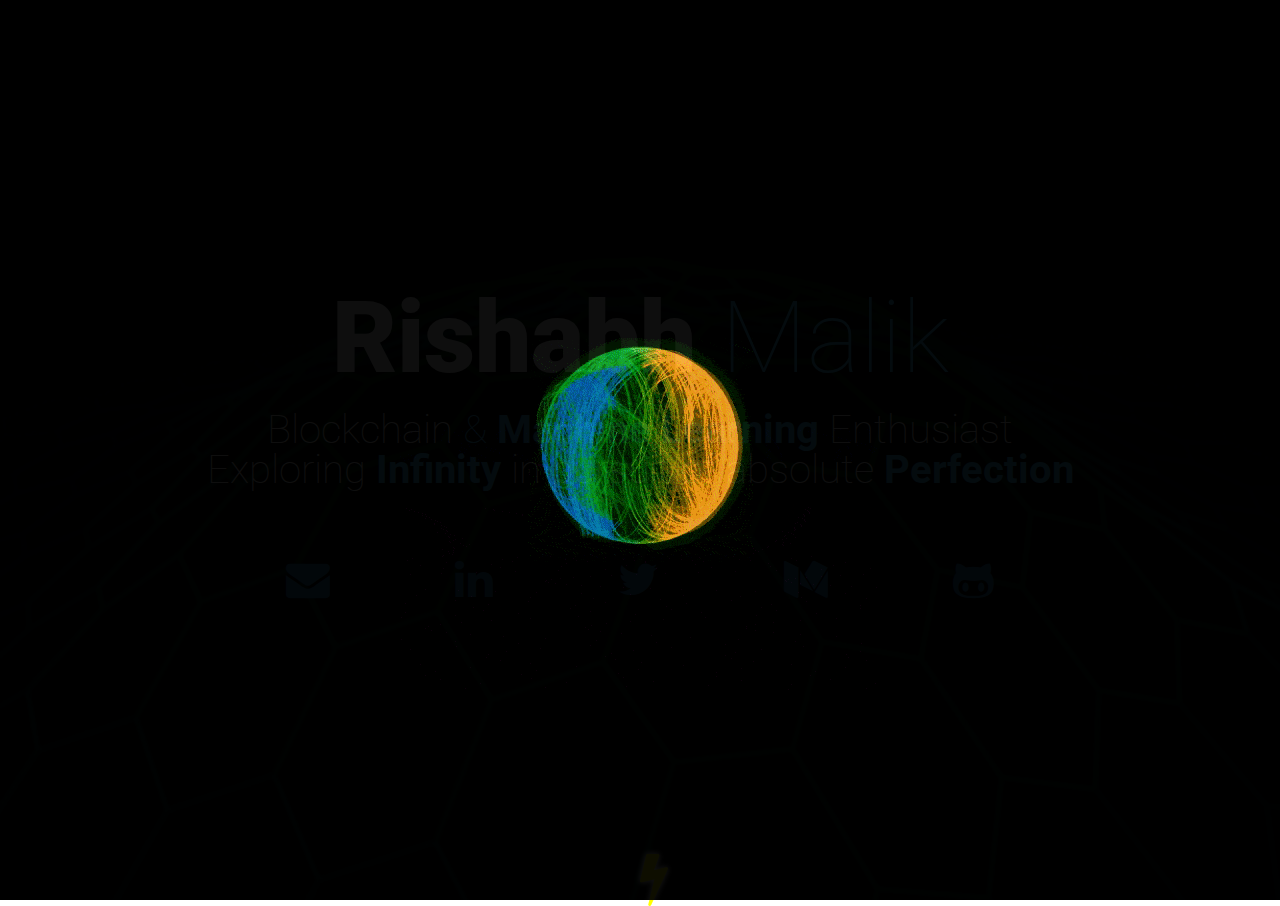
<file: index.html>
<!DOCTYPE html>
<html lang="en">

<head>
    <script src="https://ajax.googleapis.com/ajax/libs/jquery/1.11.3/jquery.min.js"></script>
    <script type="text/javascript">
    jQuery(window).load(function() {
        jQuery(".loader-overlay").fadeOut(5000);
    });
    </script>
    <meta charset="UTF-8">
    <title>Infinity</title>
    <link href='https://fonts.googleapis.com/css?family=Montserrat:400,700' rel='stylesheet' type='text/css'>
    <meta name="viewport" content="width=device-width">
    <link rel='stylesheet prefetch' href='https://fonts.googleapis.com/css?family=Roboto:400,100,300,500,700,900'>
    <link rel='stylesheet prefetch' href='https://maxcdn.bootstrapcdn.com/bootstrap/3.3.5/css/bootstrap.min.css'>
    <link rel='stylesheet prefetch' href='https://maxcdn.bootstrapcdn.com/font-awesome/4.5.0/css/font-awesome.min.css'>
    <link rel="stylesheet" href="css/style.css">
    <link rel="apple-touch-icon" sizes="57x57" href="favicon/apple-icon-57x57.png">
    <link rel="apple-touch-icon" sizes="60x60" href="favicon/apple-icon-60x60.png">
    <link rel="apple-touch-icon" sizes="72x72" href="favicon/apple-icon-72x72.png">
    <link rel="apple-touch-icon" sizes="76x76" href="favicon/apple-icon-76x76.png">
    <link rel="apple-touch-icon" sizes="114x114" href="favicon/apple-icon-114x114.png">
    <link rel="apple-touch-icon" sizes="120x120" href="favicon/apple-icon-120x120.png">
    <link rel="apple-touch-icon" sizes="144x144" href="favicon/apple-icon-144x144.png">
    <link rel="apple-touch-icon" sizes="152x152" href="favicon/apple-icon-152x152.png">
    <link rel="apple-touch-icon" sizes="180x180" href="favicon/apple-icon-180x180.png">
    <link rel="icon" type="image/png" sizes="192x192" href="favicon/android-icon-192x192.png">
    <link rel="icon" type="image/png" sizes="32x32" href="favicon/favicon-32x32.png">
    <link rel="icon" type="image/png" sizes="96x96" href="favicon/favicon-96x96.png">
    <link rel="icon" type="image/png" sizes="16x16" href="favicon/favicon-16x16.png">
    <link rel="manifest" href="/manifest.json">
    <meta name="msapplication-TileColor" content="#ffffff">
    <meta name="msapplication-TileImage" content="favicon/ms-icon-144x144.png">
    <meta name="theme-color" content="#ffffff">
    <link rel="shortcut icon" href="favicon.ico" type="favicon.ico">
    <style type="text/css">
    .fa-font:before {
        font-family: roboto;
        color: #377eb6;
        font-size: 1.2em;
        content: "k";
    }

    .loader-overlay {
        width: 100%;
        height: 100%;
        background: url('img/4d.gif') center no-repeat #000;
        z-index: 99999;
        position: fixed;
    }
    </style>
    <!-- Global site tag (gtag.js) - Google Analytics -->
    <script async src="https://www.googletagmanager.com/gtag/js?id=UA-112402500-1"></script>
    <script>
    window.dataLayer = window.dataLayer || [];

    function gtag() { dataLayer.push(arguments); }
    gtag('js', new Date());

    gtag('config', 'UA-112402500-1');
    </script>
</head>

<body>
    <div class="loader-overlay"></div>
    <section class="hero" name="top">
        <div class="inner-text">
            <p class="p1" id="name">Rishabh</p>
            <p class="p2">Malik</p>
            <p class="p3"><span class="white">Blockchain</span> & <b>Machine Learning</b> <span class="white">Enthusiast</span></p>
            <p class="p3"><span class="white">Exploring</span> <b>Infinity</b> <span class="white">in pursuit of absolute</span> <b>Perfection</b></p>
            <div class="icon-row">
                <a href="https://mail.google.com/mail/u/0/?view=cm&fs=1&to=rishabhmalik249@gmail.com&&tf=1"><i class="fa fa-envelope"></i></a>
                <a href="https://linkedin.com/in/rishabh-malik-017293139/"><i class="fa fa-linkedin"></i></a>
                <a href="https://twitter.com/rishabhmalik16"><i class="fa fa-twitter "></i></a>
                <a href="https://medium.com/@rishabhmalik249"><i class="fa fa-medium"></i></a>
                <a href="https://github.com/rishabh-malik"><i class="fa fa-github-alt"></i></a>
            </div>
        </div>
        <a class="hero-down" href="bolt.html">
            <div class="btn-react"></div>
            <i class="fa fa-bolt fa-2x flash"></i>
        </a>
    </section>
</body>

</html>
</file>
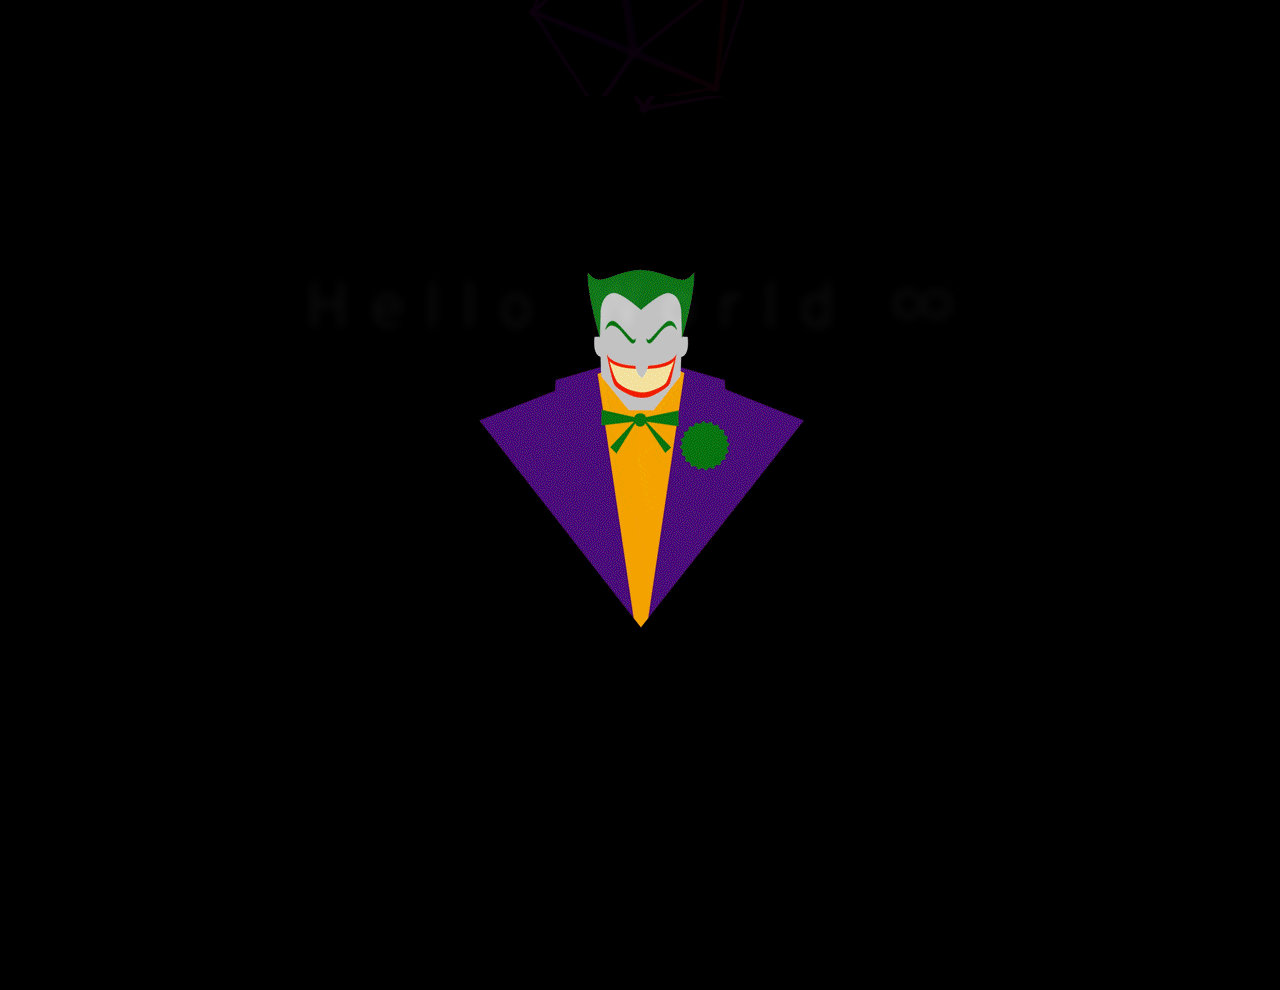
<file: bolt.html>
<!DOCTYPE html>
<html lang="en">

<head>
    <script src="https://ajax.googleapis.com/ajax/libs/jquery/1.11.3/jquery.min.js"></script>
    <meta charset="UTF-8">
    <meta name="viewport" content="width=device-width, initial-scale=1.0, maximum-scale=1.0, user-scalable=no" />
    <title>Hello Infinity</title>
    <link href='https://fonts.googleapis.com/css?family=Montserrat:400,700' rel='stylesheet' type='text/css'>
    <meta name="viewport" content="width=device-width">
    <link rel="apple-touch-icon" sizes="57x57" href="favicon/apple-icon-57x57.png">
    <link rel="apple-touch-icon" sizes="60x60" href="favicon/apple-icon-60x60.png">
    <link rel="apple-touch-icon" sizes="72x72" href="favicon/apple-icon-72x72.png">
    <link rel="apple-touch-icon" sizes="76x76" href="favicon/apple-icon-76x76.png">
    <link rel="apple-touch-icon" sizes="114x114" href="favicon/apple-icon-114x114.png">
    <link rel="apple-touch-icon" sizes="120x120" href="favicon/apple-icon-120x120.png">
    <link rel="apple-touch-icon" sizes="144x144" href="favicon/apple-icon-144x144.png">
    <link rel="apple-touch-icon" sizes="152x152" href="favicon/apple-icon-152x152.png">
    <link rel="apple-touch-icon" sizes="180x180" href="favicon/apple-icon-180x180.png">
    <link rel="icon" type="image/png" sizes="192x192" href="favicon/android-icon-192x192.png">
    <link rel="icon" type="image/png" sizes="32x32" href="favicon/favicon-32x32.png">
    <link rel="icon" type="image/png" sizes="96x96" href="favicon/favicon-96x96.png">
    <link rel="icon" type="image/png" sizes="16x16" href="favicon/favicon-16x16.png">
    <link rel="manifest" href="/manifest.json">
    <meta name="msapplication-TileColor" content="#ffffff">
    <meta name="msapplication-TileImage" content="favicon/ms-icon-144x144.png">
    <meta name="theme-color" content="#ffffff">
    <link rel="shortcut icon" href="favicon.ico" type="favicon.ico">
    <style type="text/css">
    @import url('https://fonts.googleapis.com/css?family=Overpass');

    .left-side {
        position: absolute;
        height: 100vh;
        width: 100vw;
        background: #000;
        overflow: hidden;
        z-index: 3;
    }

    .right-side {
        position: absolute;
        height: 100vh;
        width: 100vw;
        background: #000;
        z-index: 3;
        overflow: hidden;
    }

    .hover {
        position: absolute;
        float: left;
        height: 70px;
        width: 70px;
        cursor: none;
        overflow: hidden;
    }

    .bit-top {
        position: absolute;
        left: 0%;
        top: 0%;
        height: 5px;
        width: 10px;
        background: #fff;
    }

    .bit-top-left {
        position: absolute;
        left: 0%;
        top: 5px;
        height: 5px;
        width: 5px;
        background: #fff;
    }


    .bit-top-right {
        position: absolute;
        right: 0%;
        top: 0%;
        height: 5px;
        width: 10px;
        background: #fff;
    }

    .bit-top-right-2 {
        position: absolute;
        right: 0%;
        top: 0px;
        height: 10px;
        width: 5px;
        background: #fff;
    }

    .bit-bottom-left {
        position: absolute;
        bottom: 0%;
        left: 0px;
        height: 10px;
        width: 5px;
        background: #fff;
    }

    .bit-bottom-left-2 {
        position: absolute;
        bottom: 0%;
        left: 0px;
        height: 5px;
        width: 10px;
        background: #fff;
    }

    .bit-bottom-right {
        position: absolute;
        bottom: 0%;
        right: 0px;
        height: 5px;
        width: 10px;
        background: #fff;
    }

    .bit-bottom-right-2 {
        position: absolute;
        bottom: 0%;
        right: 0px;
        height: 10px;
        width: 5px;
        background: #fff;
    }

    .blur {
        position: absolute;
        color: #fefefe;
        font-family: 'Overpass', sans-serif;
        font-size: 64px;
        letter-spacing: 20px;
        margin: auto;
        width: 100%;
        filter: blur(5px);
        cursor: none;
        overflow: hidden;
        text-align: center;
        z-index: 3;
    }

    .focus {
        position: absolute;
        color: #fefefe;
        font-family: 'Overpass', sans-serif;
        font-size: 64px;
        letter-spacing: 20px;
        margin: auto;
        width: 100%;
        filter: blur(0px);
        cursor: none;
        overflow: hidden;
        text-align: center;
        z-index: 2;
    }

    .container {
        position: absolute;
        height: 80vh;
        padding-top: 20vh;
        width: 100%;
        overflow: hidden;
    }


    body {
        background: url('img/glitch.gif') center no-repeat #000;
        margin: 0;
        padding: 0;
        cursor: none;
    }

    .loader-overlay {
        width: 100%;
        height: 100%;
        background: url('img/preloader.gif') center no-repeat #000;
        z-index: 99999;
        position: fixed;
    }
    </style>
    <script>
    jQuery(window).load(function() {
        jQuery(".loader-overlay").fadeOut(5000);
    });
    </script>
</head>

<body>
    <div class="loader-overlay"></div>
    <div id="focus-container" class="container" style="margin-top: 90px">
        <div class="left-side"></div>
        <div class="right-side"></div>
        <div class="hover">
            <div class="tri-1">
                <div class="bit-top"></div>
                <div class="bit-top-left"></div>
            </div>
            <div class="tri-2">
                <div class="bit-top-right"></div>
                <div class="bit-top-right-2"></div>
            </div>
            <div class="tri-3">
                <div class="bit-bottom-left"></div>
                <div class="bit-bottom-left-2"></div>
            </div>
            <div class="tri-4">
                <div class="bit-bottom-right"></div>
                <div class="bit-bottom-right-2"></div>
            </div>
        </div>
        <p class="blur">Hello World ∞</p>
        <p class="focus">Hello World ∞</p>
    </div>
    <script src="js/index.js"></script>
</body>

</html>
</file>
<file: css/style.css>
html, body {
  height: 100%;
}

body {
  font-family: 'Roboto';
  text-align: center;
  color: #f5f5f5;
  overflow-x: hidden;
}

hr {
  margin-bottom: 3em;
  width: 7%;
  -webkit-transition: all ease-in-out 0.3s;
  transition: all ease-in-out 0.3s;
}

h1, h3 {
  color: #333;
}

a {
  text-decoration: none;
  -webkit-transition: all .3s ease;
  transition: all .3s ease;
}

.hero {
  background: url("../img/background.gif") no-repeat center;
  background-size: cover;
  background-color: rgba(0, 0, 0, 0.8);
  background-blend-mode: multiply;
  background-attachment: fixed;
  height: 100%;
  width: 100%;
}

.col-md-4 {
  padding-right: 0px;
  padding-left: 0px;
}

.inner-text {
  position: relative;
  top: 50%;
  -webkit-transform: translateY(-50%);
          transform: translateY(-50%);
  font-size: 50px;
}
@media only screen and (min-width: 320px) {
  .inner-text {
    padding-left: 15px;
    padding-right: 15px;
  }
}
@media only screen and (min-width: 400px) {
  .inner-text {
    padding-left: 40px;
    padding-right: 40px;
  }
}
@media only screen and (min-width: 680px) {
  .inner-text {
    font-size: 75px;
  }
}
@media only screen and (min-width: 950px) {
  .inner-text {
    font-size: 100px;
  }
}

.p1 {
  display: inline-block;
  font-size: 1em;
  font-weight: 900;
  margin: 0;
  line-height: 1;
}
@media only screen and (max-width: 465px) {
  .p1 {
    position: relative;
    top: 0.6em;
  }
}

.p2 {
  display: inline-block;
  font-size: 1em;
  font-weight: 100;
  margin: 0;
  line-height: 1;
  color: #4FC3F7;
}
@media only screen and (max-width: 465px) {
  .p2 {
    position: relative;
    top: 0.6em;
  }
}

.p3 {
  display: block;
  font-size: 0.4em;
  font-weight: 100;
  margin: 0;
  line-height: 1;
  color: #4FC3F7;
}
@media only screen and (max-width: 465px) {
  .p3 {
    position: relative;
    margin-top: 20px;
    margin-bottom: 10px;
    top: 0.6em;
  }
}

.hero-down {
  position: absolute;
  bottom: 0;
  font-size: 2em;
  height: 2em;
  color: #f5f5f5;
  border-radius: 100%;
}
.hero-down:hover, .hero-down:focus {
  color: #ccc;
}
.hero-down:active {
  color: #f5f5f5;
}
.hero-down .btn-react {
  background-color: #f5f5f5;
  height: 100%;
  width: 100%;
  border-radius: 100%;
  opacity: 0;
  position: absolute;
}
.hero-down i {
  vertical-align: bottom;
  position: relative;
  top: 0.1em;
}

.inner {
  margin: 0 auto;
  max-width: 975px;
  padding: 3em;
}

.inner h1 {
  font-size: 1.75em;
}

.inner p {
  color: rgba(0, 0, 0, 0.3);
}

.inner p em {
  color: rgba(0, 0, 0, 0.75);
  font-style: normal;
}

.inner section {
  margin: 100px auto;
}

.white {
  color: #fff;
}

.icon-row {
  margin: 0px auto;
  width: 100%;
}

.icon-row i {
  border-radius: 3px;
  cursor: pointer;
  font-size: 44px;
  margin: 0px 20px;
  padding: 20px 30px;
  transition: all 500ms ease-in-out;
  -webkit-transition: all 500ms ease-in-out;
}
@media only screen and (max-width: 465px) {
  .icon-row i {
    padding: 10px 10px;
    margin: 20px 10px;
    font-size: 0.6em;
  }
}

@media only screen and (max-width: 465px) {
  .fa {
    font-size: 0.8em;
  }
}

.icon-row i:hover {
  background: #FFF;
}

.fa-envelope:hover {
  color: #ea4c25;
}

.fa-facebook:hover {
  color: #3b5998;
}

.fa-linkedin:hover {
  color: #007bb5;
}

.fa-twitter:hover {
  color: #55acee;
}

.fa-github-alt:hover{
  color: #000;
}

.fa-medium:hover{
  color: #00e470;
}

.fa-font:hover{
  color: #21beff;
}

.fa-bolt:hover{
  color: #FFFFFF;
}
.fa-bolt{
  color: #FFFF00;
}

a.button {
  display: inline-block;
  text-decoration: none;
  padding: 10px;
  border-radius: 10px;
  margin-bottom: 10px;
  -webkit-transition: background 0.2s ease-out;
  transition: background 0.2s ease-out;
}

a.button.small {
  background-color: #7f8c8d;
  padding: 8px;
  font-size: 0.8em;
}

a.button.small:hover {
  background-color: #95a5a6;
}

.flash {
  animation: blur 1s ease-out infinite;
  text-shadow: 0px 0px 5px #fff, 0px 0px 7px #fff;
}

@keyframes blur {
  from {
    text-shadow:0px 0px 10px #fff,
      0px 0px 10px #fff, 
      0px 0px 25px #fff,
      0px 0px 25px #fff,
      0px 0px 25px #fff,
      0px 0px 25px #fff,
      0px 0px 25px #fff,
      0px 0px 25px #fff,
      0px 0px 50px #fff,
      0px 0px 50px #fff,
      0px 0px 50px #7B96B8,
      0px 0px 150px #7B96B8,
      0px 10px 100px #7B96B8,
      0px 10px 100px #7B96B8,
      0px 10px 100px #7B96B8,
      0px 10px 100px #7B96B8,
      0px -10px 100px #7B96B8,
      0px -10px 100px #7B96B8;
  }
}
</file>
